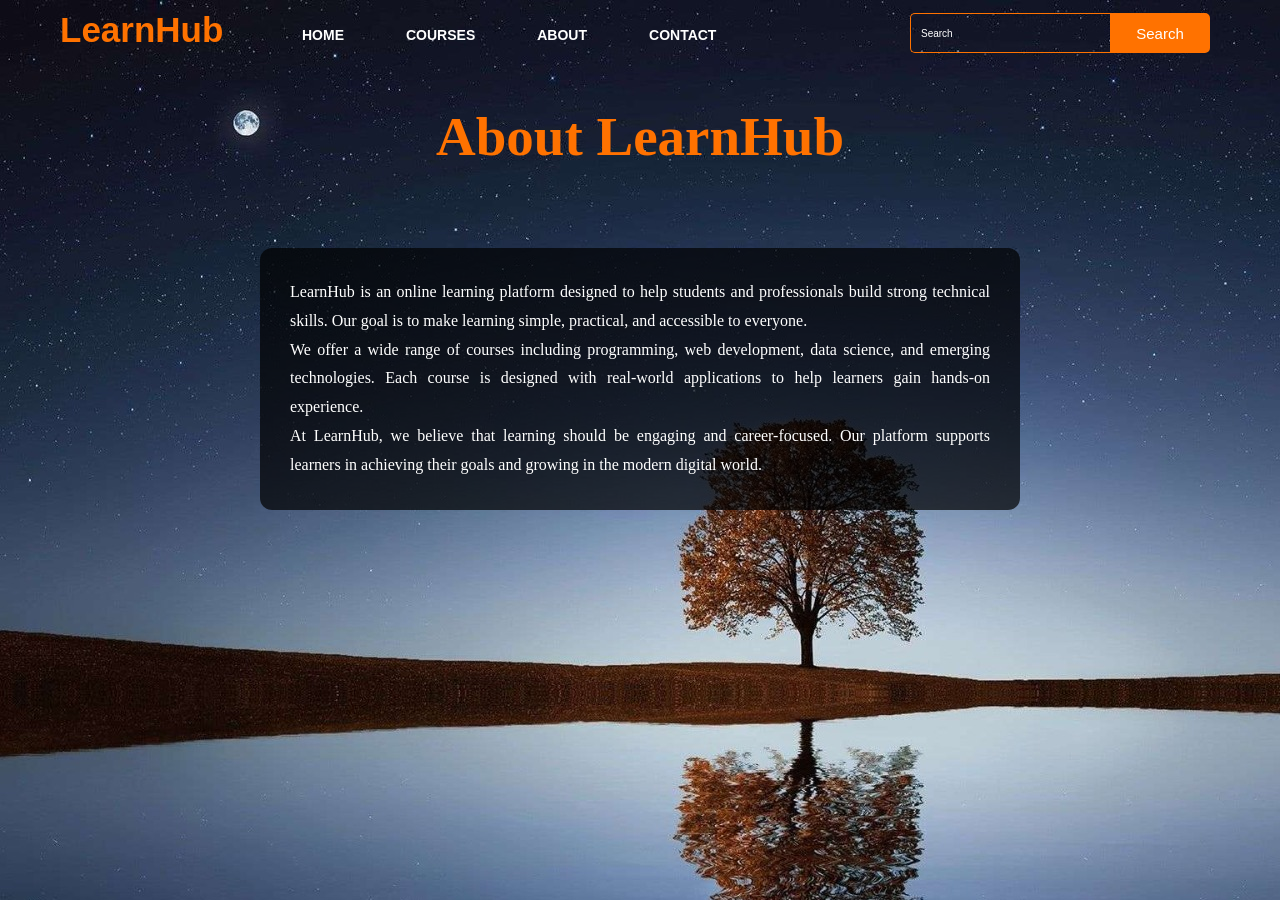
<file: about.html>
<!DOCTYPE html>
<html>
<head>
<title>About</title>
<link rel="stylesheet" href="css/style12.css">
<link rel="stylesheet" href="css/about.css">
</head>

<body class="aboutbackground">

<div class="navbar">

    <div class="icon">
        <h2 class="logo">LearnHub</h2>
    </div>

    <div class="menu">
        <ul>
            <li><a href="index.html">HOME</a></li>
            <li><a href="courses.html">COURSES</a></li>
            <li><a href="about.html">ABOUT</a></li>
            <li><a href="contact.html">CONTACT</a></li>
        </ul>
    </div>

    <div class="search">
        <input class="srch" type="search" placeholder="Search">
        <button class="btn">Search</button>
    </div>

</div>

<h1 class="title">About LearnHub</h1>

<div class="about-box">
    <p>
        LearnHub is an online learning platform designed to help students 
        and professionals build strong technical skills. Our goal is to make 
        learning simple, practical, and accessible to everyone.
    </p>

    <p>
        We offer a wide range of courses including programming, web development, 
        data science, and emerging technologies. Each course is designed with 
        real-world applications to help learners gain hands-on experience.
    </p>

    <p>
        At LearnHub, we believe that learning should be engaging and career-focused. 
        Our platform supports learners in achieving their goals and growing in the 
        modern digital world.
    </p>
</div>

</body>
</html>
</file>
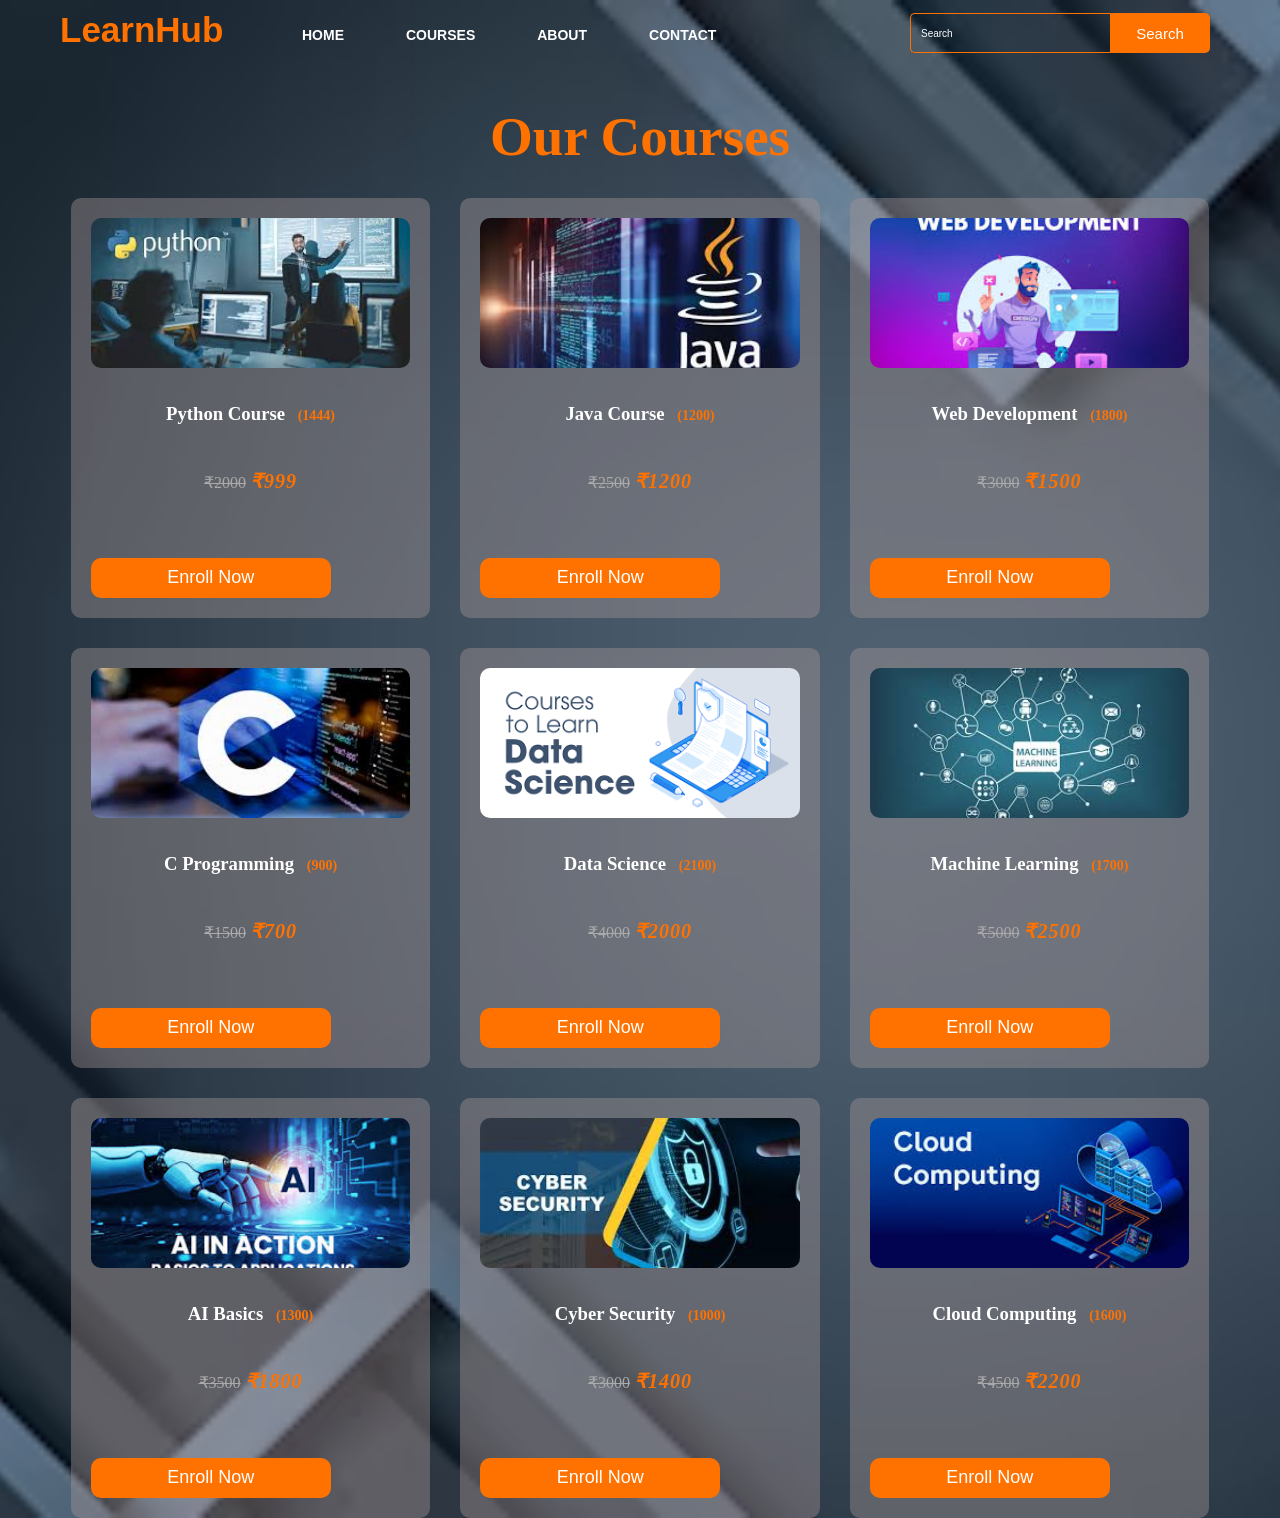
<file: courses.html>
<!DOCTYPE html>
<html>
<head>
<title>Courses</title>
<link rel="stylesheet" href="css/style12.css">
</head>

<body class="course-bg">

<div class="navbar">

    <div class="icon">
        <h2 class="logo">LearnHub</h2>
    </div>

    <div class="menu">
        <ul>
            <li><a href="index.html">HOME</a></li>
            <li><a href="courses.html">COURSES</a></li>
            <li><a href="about.html">ABOUT</a></li>
            <li><a href="contact.html">CONTACT</a></li>
        </ul>
    </div>

    <div class="search">
        <input class="srch" type="search" placeholder="Search">
        <button class="btn">Search</button>
    </div>

</div>

<h1 class="title">Our Courses</h1>

<div class="course-container">

    <div class="course-card">
        <img src="images/pythonCourse.jpg">
        <h3>Python Course <span class="students">(1444)</span></h3>
        <p><del class="old-price">₹2000</del> <span class="new-price">₹999</span></p>
        <button class="btnn" onclick="enroll()">Enroll Now</button>
    </div>

    <div class="course-card">
        <img src="images/javaCourse.jpg">
        <h3>Java Course <span class="students">(1200)</span></h3>
        <p><del class="old-price">₹2500</del> <span class="new-price">₹1200</span></p>
        <button class="btnn" onclick="enroll()">Enroll Now</button>
    </div>

    <div class="course-card">
        <img src="images/webDevepolmentCourse.jpg">
        <h3>Web Development <span class="students">(1800)</span></h3>
        <p><del class="old-price">₹3000</del> <span class="new-price">₹1500</span></p>
        <button class="btnn" onclick="enroll()">Enroll Now</button>
    </div>

    <div class="course-card">
        <img src="images/cProgramming.jpg">
        <h3>C Programming <span class="students">(900)</span></h3>
        <p><del class="old-price">₹1500</del> <span class="new-price">₹700</span></p>
        <button class="btnn" onclick="enroll()">Enroll Now</button>
    </div>

    <div class="course-card">
        <img src="images/dataScienceCourse.png">
        <h3>Data Science <span class="students">(2100)</span></h3>
        <p><del class="old-price">₹4000</del> <span class="new-price">₹2000</span></p>
        <button class="btnn" onclick="enroll()">Enroll Now</button>
    </div>

    <div class="course-card">
        <img src="images/machineLearningCourse.jpg">
        <h3>Machine Learning <span class="students">(1700)</span></h3>
        <p><del class="old-price">₹5000</del> <span class="new-price">₹2500</span></p>
        <button class="btnn" onclick="enroll()">Enroll Now</button>
    </div>

    <div class="course-card">
        <img src="images/aiBasicCourse.jpg">
        <h3>AI Basics <span class="students">(1300)</span></h3>
        <p><del class="old-price">₹3500</del> <span class="new-price">₹1800</span></p>
        <button class="btnn" onclick="enroll()">Enroll Now</button>
    </div>

    <div class="course-card">
        <img src="images/cyberSecurityCourse.jpg">
        <h3>Cyber Security <span class="students">(1000)</span></h3>
        <p><del class="old-price">₹3000</del> <span class="new-price">₹1400</span></p>
        <button class="btnn" onclick="enroll()">Enroll Now</button>
    </div>

    <div class="course-card">
        <img src="images/cloudComputingCourse.jpg">
        <h3>Cloud Computing <span class="students">(1600)</span></h3>
        <p><del class="old-price">₹4500</del> <span class="new-price">₹2200</span></p>
        <button class="btnn" onclick="enroll()">Enroll Now</button>
    </div>

</div>

<!-- POPUP MESSAGE -->
<p id="popup" class="popup-msg">Enrolled Successfully!</p>

<!-- JAVASCRIPT -->
<script>
function enroll(){
    let msg = document.getElementById("popup");
    msg.style.display = "block";

    setTimeout(function(){
        msg.style.display = "none";
    }, 2000);
}
</script>

</body>
</html>
</file>
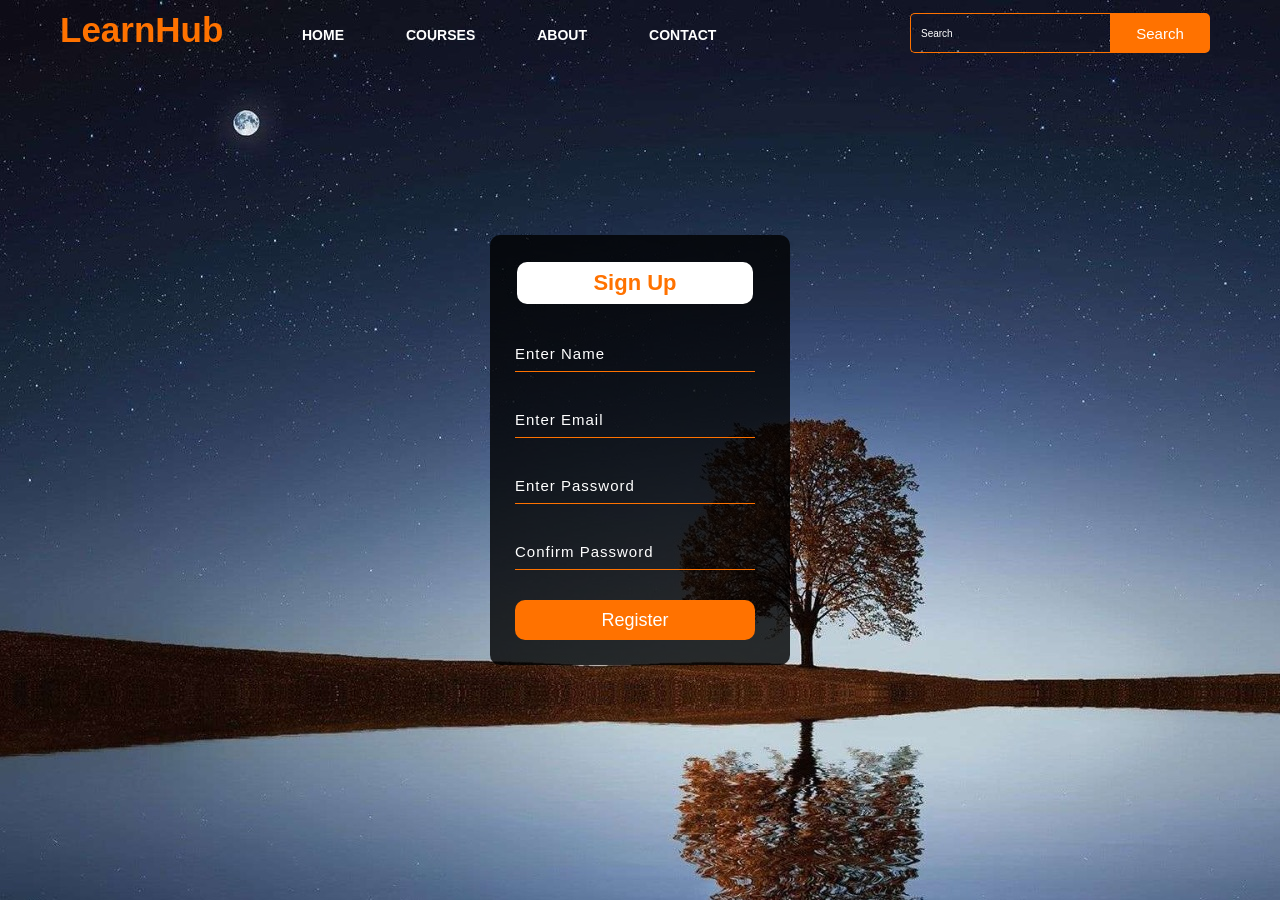
<file: signup.html>
<!DOCTYPE html>
<html>
<head>
<title>Signup</title>
<link rel="stylesheet" href="css/style12.css">
</head>

<body class="signupbackground">

<div class="navbar">

    <div class="icon">
        <h2 class="logo">LearnHub</h2>
    </div>

    <div class="menu">
        <ul>
            <li><a href="index.html">HOME</a></li>
            <li><a href="courses.html">COURSES</a></li>
            <li><a href="about.html">ABOUT</a></li>
            <li><a href="contact.html">CONTACT</a></li>
        </ul>
    </div>

    <div class="search">
        <input class="srch" type="search" placeholder="Search">
        <button class="btn">Search</button>
    </div>

</div>

<div class="form signup-form">
    <h2>Sign Up</h2>
    
    <form action="signup.html">
    <input type="text" placeholder="Enter Name" required>
    <input type="email" placeholder="Enter Email" required>
    <input type="password" placeholder="Enter Password" required >
    <input type="password" placeholder="Confirm Password" required>

    <button type="submit" class="btnn">Register</button>

    </form>
</div>

</body>
</html>
</file>
<file: css/style12.css>
*{ 
    margin: 0; 
    padding: 0; 
} 
body{
    display:flex;
    flex-direction:column;
}
.main{ 
    width:100%; 
    background:linear-gradient(to 
top,rgba(0,0,0,0.5)50%,rgba(0,0,0,0.5)50%),url("../images/homebackground.jpeg"); 
    background-position:center ; 
    background-size: cover ; 
    height:100vh; 
    flex: 5;
    padding-bottom: 10px;
} 
.navbar{ 
   width: 1200px; 
   height:75px; 
   margin:auto; 
 
} 
.icon{ 
    width:200px; 
    float:left; 
    height:70px; 
} 
 
.logo{ 
    color:#ff7200; 
    font-size:35px; 
    font-family:Arial; 
    padding-left: 20px; 
    float:left; 
    padding-top: 10px; 
 
} 
.menu{ 
    width: 400px; 
    float:left; 
    height:70px 
} 
ul{ 
    float:left; 
    display:flex; 
    justify-content:center; 
    align-items:center; 
} 
ul li{ 
    list-style: none; 
 margin-left: 62px; 
    margin-top:27px; 
    font-size:14px; 
} 
ul li a{ 
    text-decoration: none; 
    color:#fff; 
    font-family: Arial; 
    font-weight:bold; 
    transition:0.4s ease-in-out; 
 
} 
 
ul li a:hover{ 
    color:#ff7200; 
} 
.search{ 
    width:330px; 
    float:left; 
    margin-left: 270px; 
 
} 
.srch{ 
    font-family:'Times New Roman'; 
    width:200px; 
    height:40px; 
    background:transparent; 
    border:1px solid #ff7200; 
    margin-top:13px; 
    color:#fff; 
    border-right:none; 
    font-size: 10px; 
    float:left; 
    padding: 10px; 
    border-bottom-left-radius: 5px; 
    border-top-left-radius: 5px; 
 
} 
 
.btn{ 
    width:100px; 
    height:40px; 
    background:#ff7200; 
    margin-top: 13px; 
    border:2px solid #ff7200; 
    color:#fff; 
    font-size:15px; 
    border-bottom-right-radius: 5px;
 border-top-right-radius: 5px; 
} 
.btn:focus{ 
    outline:none; 
} 
.srch:focus{ 
    outline:none; 
} 
.content{ 
    width:1200px; 
    margin:auto; 
    display: flex;
    justify-content:space-between;
    align-items:center;
    color:#fff; 
} 
.content .par { 
    padding-left: 20px; 
    padding-bottom: 25px; 
    font-family:Arial; 
    letter-spacing:1.2px; 
    line-height:30px; 
 
} 
.content h1{ 
    font-family: 'Times New Roman'; 
    font-size:50px; 
    padding-left:20px; 
    margin-top:4%; 
    letter-spacing:2px; 
} 
.content .cn{ 
    width:160px; 
    height:40px; 
    background: #ff7200; 
    border:none; 
    margin-bottom:10px; 
    margin-left:20px; 
    font-size: 18px; 
    border-radius:10px; 
    cursor: pointer; 
    transition:.4s ease; 
 
} 
.content .cn a{ 
    text-decoration: none; 
    color: #000; 
    transition:.3s ease; 
} 
.cn:hover{ 
    background-color: #fff; 
} 
.content span{ 
    color: #ff7200; 
    font-size: 60px; 
} 
 
.form{ 
    width: 250px; 
    height:380px; 
    background: linear-gradient(to top,rgba(0,0,0,0.8)50%,rgba(0,0,0,0.8)50%);  
    top:-10px;  
    border-radius: 10px; 
    padding:25px; 
} 
.form h2{ 
    width: 220px; 
    font-family: sans-serif; 
    text-align:center; 
    color:#ff7200; 
    font-size: 22px; 
    background-color: #fff; 
    border-radius: 10px; 
    margin:2px; 
    padding:8px; 
} 
.form input{ 
    width:240px; 
    height:35px; 
    background: transparent; 
    border-bottom:1px solid #ff7200; 
    border-top: none; 
    border-right:none; 
    border-left: none; 
    color:#fff; 
    font-size: 15px; 
    letter-spacing: 1px; 
    margin-top: 30px; 
    font-family: sans-serif; 
 
} 
.form input:focus{ 
    outline:none;
} 
::placeholder{ 
    color:#fff; 
    font-family: Arial; 
} 
.btnn{ 
    width:240px; 
    height:40px; 
    background: #ff7200; 
    border:none; 
    margin-top: 30px; 
    font-size: 18px; 
    border-radius: 10px; 
    cursor: pointer; 
    color:#fff; 
    transition: 0.4s ease; 
 
} 
.btnn:hover{ 
    background:#fff; 
    color:#ff7200; 
 
} 
.btnn a{ 
    text-decoration: none; 
    color:#000; 
    font-weight:bold; 
} 
.form .link{ 
    font-family:Arial, Helvetica, sans-serif; 
    font-size: 17px; 
    padding-top: 20px; 
    text-align: center; 
 
} 
.form .link a{ 
    text-decoration: none; 
    color:#ff7200; 
} 
.liw{ 
    padding-top:15px; 
    padding-bottom:10px; 
    text-align:center; 
} 
.icons a{ 
    text-decoration: none; 
    color:#fff; 
} 
.icons ion-icon{ 
color:#fff; 
font-size:30px; 
padding-left:14px; 
padding-top:5px; 
transition:0.3s ease; 
} 
.icons ion-icon:hover{ 
color:#ff7200; 
} 



.signup-form{
    width:250px;
    height:380px;
    background: rgba(0,0,0,0.8);
    position:absolute;
    top:50%;
    left:50%;
    transform:translate(-50%, -50%); 
    border-radius:10px;
    padding:25px;
}
.course-container{
    display:grid;
    grid-template-columns: repeat(3, 1fr); 
    gap:50px;   
    max-width:1200px;
    margin:0 auto;
}
.course-card {
    background:rgba(164, 149, 149, 0.416);
    padding:20px;
    text-align:center;
    color:white;
    border-radius:12px;
    height:380px;         
    display:flex;
    flex-direction:column;
    justify-content:space-between;
}
.course-card img{
    width:100%;
    height:180px;   
    border-radius:10px;
}
.students{
    font-size:12px;
    color:#fbfafa;
    margin-left:8px;
}
.old-price{
    text-decoration: line-through;
    color:#f76060;
    font-size:18px;
}

.course-card p{
    margin-top:10px;
}
.new-price{
    font-style: italic;
    font-size:26px;
    color:#f1f1f1;
    font-weight:lighter;
    letter-spacing:1px;
}
.course-bg{
    background:url("../images/coursebackground.avif");
    background-size: cover;
    background-position: center;
    background-repeat: no-repeat;
}
.title{
    text-align:center;   
    color:#ff7200;
    font-size:55px;
    margin:30px 0;
}

/* FOOTER */

.footer{
    background:#111;
    color:#ccc;
    padding:50px 0 0 0;
}

.footer-container{
    display:flex;
    justify-content:space-around;
    max-width:1200px;
    margin:auto;
    flex-wrap:wrap;
}

.footer-box{
    width:250px;
    margin:20px;
}

.footer-box h3{
    color:#ff7200;
    margin-bottom:15px;
}

.footer-box p{
    font-size:14px;
    line-height:1.6;
}

.footer-box ul{
    list-style:none;
    padding:0;
    display: block;
}

.footer-box ul li{
    margin:8px 0;
    display: block;
}

.footer-box ul li a{
    text-decoration:none;
    color:#ccc;
    transition:0.3s;
}

.footer-box ul li a:hover{
    color:#ff7200;
}

.footer-bottom{
    text-align:center;
    padding:15px;
    background:#000;
    margin-top:20px;
}

.footer-bottom p{
    font-size:14px;
}
.text{
    max-width:600px;
}
.signupbackground
{
    background-image: url("../images/homebackground.jpeg");
    background-repeat: no-repeat;
}
.aboutbackground{
    background-image: url("../images/homebackground.jpeg");
}
.contactbackground{
    background-image: url("../images/homebackground.jpeg");
}
/* COURSE GRID FIX */
.course-container{
    display:grid;
    grid-template-columns:repeat(3,1fr);
    gap:30px;
    max-width:1200px;
    margin:auto;
}

/* COURSE CARD SIZE */
.course-card{
    padding:20px;
    border-radius:10px;
}

/* IMAGE SIZE FIX */
.course-card img{
    height:150px;
    object-fit:cover;
}

/* PRICE STYLING */
.old-price{
    color:#aaa;
    font-size:16px;
}

.new-price{
    color:#ff7200;
    font-size:20px;
    font-weight:bold;
}

/* STUDENT COUNT */
.students{
    color:#ff7200;
    font-size:14px;
}

/* POPUP MESSAGE */
.popup-msg{
    position:fixed;
    bottom:20px;
    right:20px;
    background:#25fb05;
    color:white;
    padding:10px 20px;
    border-radius:8px;
    display:none;
}
</file>
<file: css/about.css>
.about-box{
    width:700px;
    margin:50px auto;
    padding:30px;
    background:rgba(0,0,0,0.7);
    color:#fff;
    border-radius:12px;
    line-height:1.8;
    font-size:16px;
    text-align:justify;
}
</file>
